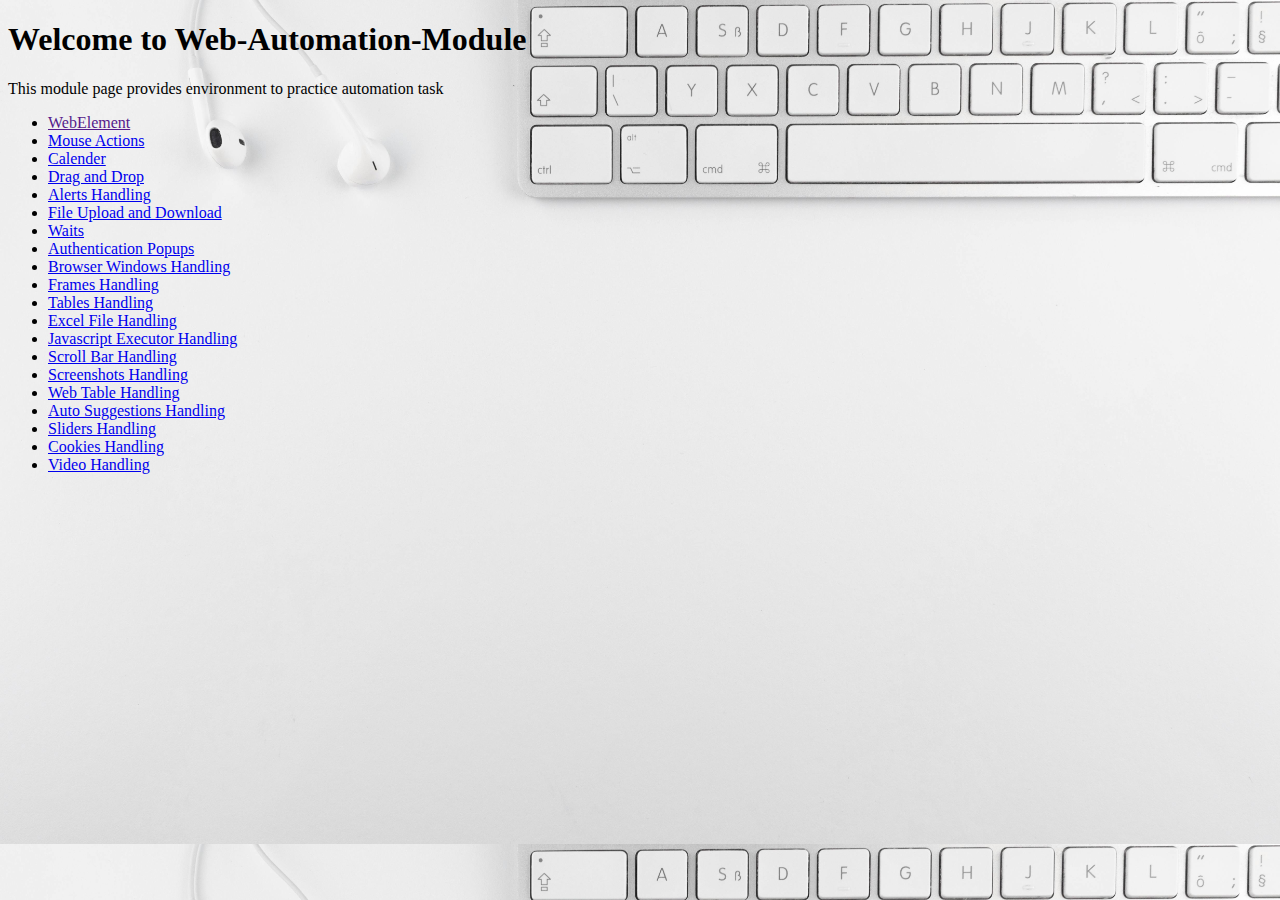
<file: index.html>
<!DOCTYPE html>
<html lang="en">
<head>
    <meta charset="UTF-8">
    <meta name="viewport" content="width=device-width, initial-scale=1.0">
    <title>Web-Automation-Module</title>
    <link rel="stylesheet" href="style.css">
</head>
<body>
    <h1>Welcome to Web-Automation-Module</h1>
    <p>This module page provides environment to practice automation task</p>
    <ul>
        <li><a href="">WebElement</a></li>
        <li><a href="./02_MouseActions/MouseActions.html">Mouse Actions</a></li>
        <li><a href="/03_Calender/index.html">Calender</a></li>
        <li><a href="./04_DragAndDrop/DragAndDrop.html">Drag and Drop</a></li>
        <li><a href="./05_AlertsHandling/AlertsHandling.html">Alerts Handling</a></li>
        <li><a href="./06_FileUploadAndDownload/FileUploadAndDownload.html">File Upload and Download</a></li>
        <li><a href="./07_Waits/Waits.html">Waits</a></li>
        <li><a href="./08_AuthenticationPopups/AuthenticationPopups.html">Authentication Popups</a></li>
        <li><a href="./09_BrowserWindowsHandling/BrowserWindowsHandling.html">Browser Windows Handling</a></li>
        <li><a href="./10_FramesHandling/FramesHandling.html">Frames Handling</a></li>
        <li><a href="./11_TablesHandling/TablesHandling.html">Tables Handling</a></li>
        <li><a href="./12_ExcelFileHandling/ExcelFileHandling.html">Excel File Handling</a></li>
        <li><a href="./13_JavascriptExecutorHandling/JavascriptExecutorHandling.html">Javascript Executor Handling</a></li>
        <li><a href="./14_ScrollBarHandling/ScrollBarHandling.html">Scroll Bar Handling</a></li>
        <li><a href="./15_ScreenshotsHandling/ScreenshotsHandling.html">Screenshots Handling</a></li>
        <li><a href="./16_WebTableHandling/WebTableHandling.html">Web Table Handling</a></li>
        <li><a href="./17_AutoSuggestionsHandling/AutoSuggestionsHandling.html">Auto Suggestions Handling</a></li>
        <li><a href="./18_SlidersHandling/SlidersHandling.html">Sliders Handling</a></li>
        <li><a href="./19_CookiesHandling/CookiesHandling.html">Cookies Handling</a></li>
        <li><a href="./20_VideoHandling/VideoHandling.html">Video Handling</a></li>

       

    </ul>
    
</body>
</html>
</file>
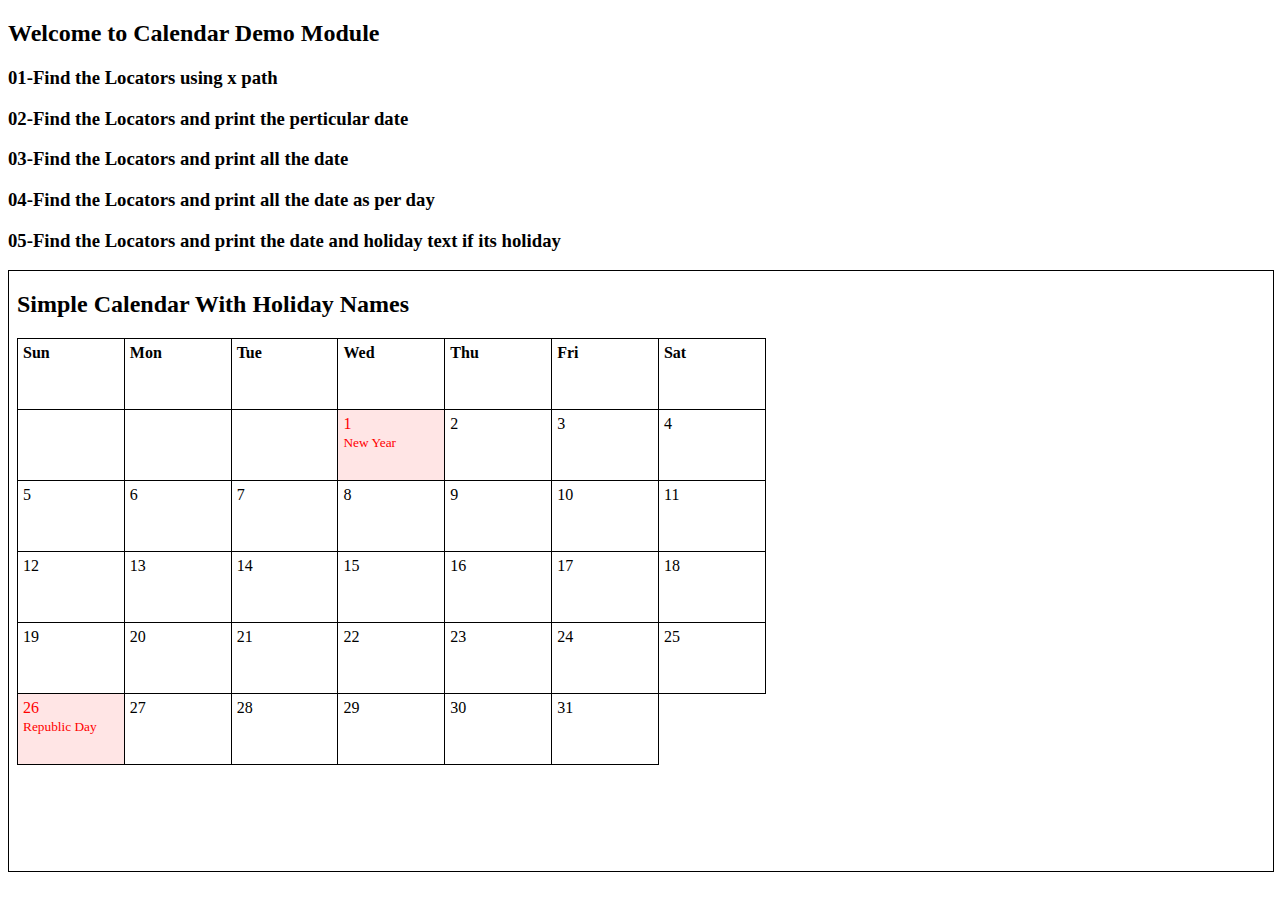
<file: 03_Calender/index.html>
<!DOCTYPE html>
<html>
<head>
    <title>Calendar in iFrame</title>
</head>
<body>

<h2>Welcome to  Calendar Demo Module</h2>
<h3>01-Find the Locators using x path</h3>
<h3>02-Find the Locators and print the perticular date</h3>
<h3>03-Find the Locators and print  all the date</h3>
<h3>04-Find the Locators and print  all the date as per day</h3>
<h3>05-Find the Locators and print the date  and holiday text if its holiday</h3>

<iframe src="/03_Calender/calender.html" width="100%" height="600" style="border:1px solid #000;"></iframe>

</body>
</html>
</file>
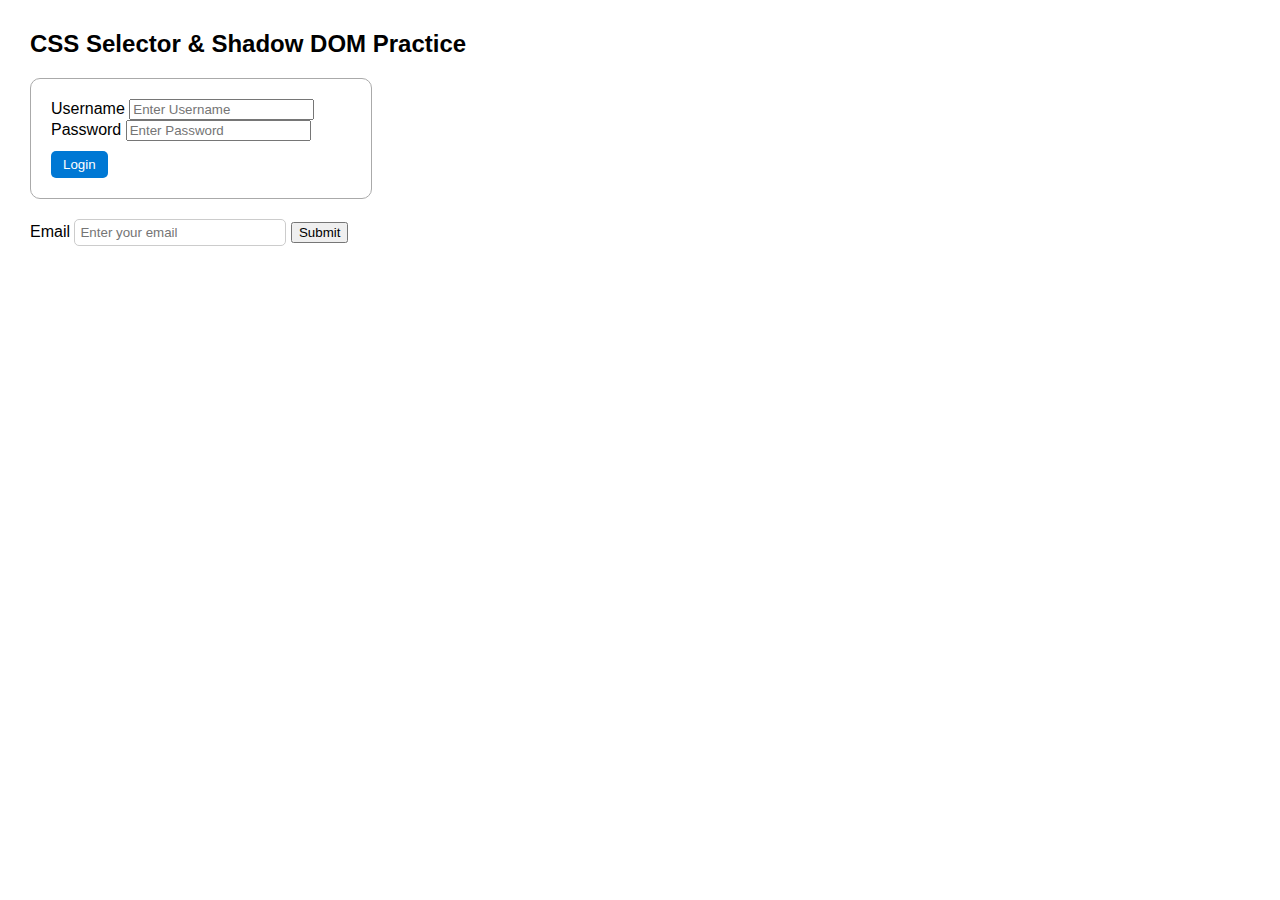
<file: 00_CSSPath/cssPath.html>
<!DOCTYPE html>
<html lang="en">
<head>
  <meta charset="UTF-8">
  <title>CSS Path Practice</title>
  <style>
    body { font-family: Arial; margin: 30px; }
    .login-section { width: 300px; padding: 20px; border: 1px solid #aaa; border-radius: 10px; }
    .shadow-container { margin-top: 20px; }
    button { margin-top: 10px; padding: 6px 12px; background: #0078d4; color: white; border: none; border-radius: 5px; }
  </style>
</head>
<body>
  <h2>CSS Selector & Shadow DOM Practice</h2>

  <div class="login-section">
    <form id="loginForm">
      <label for="username">Username</label>
      <input type="text" id="username" placeholder="Enter Username" class="input-field">

      <label for="password">Password</label>
      <input type="password" id="password" placeholder="Enter Password" class="input-field">

      <button type="submit" class="login-btn">Login</button>
    </form>
  </div>

  <!-- Shadow DOM Example -->
  <div class="shadow-container" id="shadow-host"></div>

  <script>
    // Attach Shadow DOM (open)
    const host = document.querySelector("#shadow-host");
    const shadowRoot = host.attachShadow({ mode: "open" });

    shadowRoot.innerHTML = `
      <style>
        input { border: 1px solid #ccc; border-radius: 5px; padding: 5px; width: 200px; }
      </style>
      <div class="shadow-login">
        <label>Email</label>
        <input type="text" placeholder="Enter your email" class="email-field">
        <button class="shadow-btn">Submit</button>
      </div>
    `;
  </script>
</body>
</html>
</file>
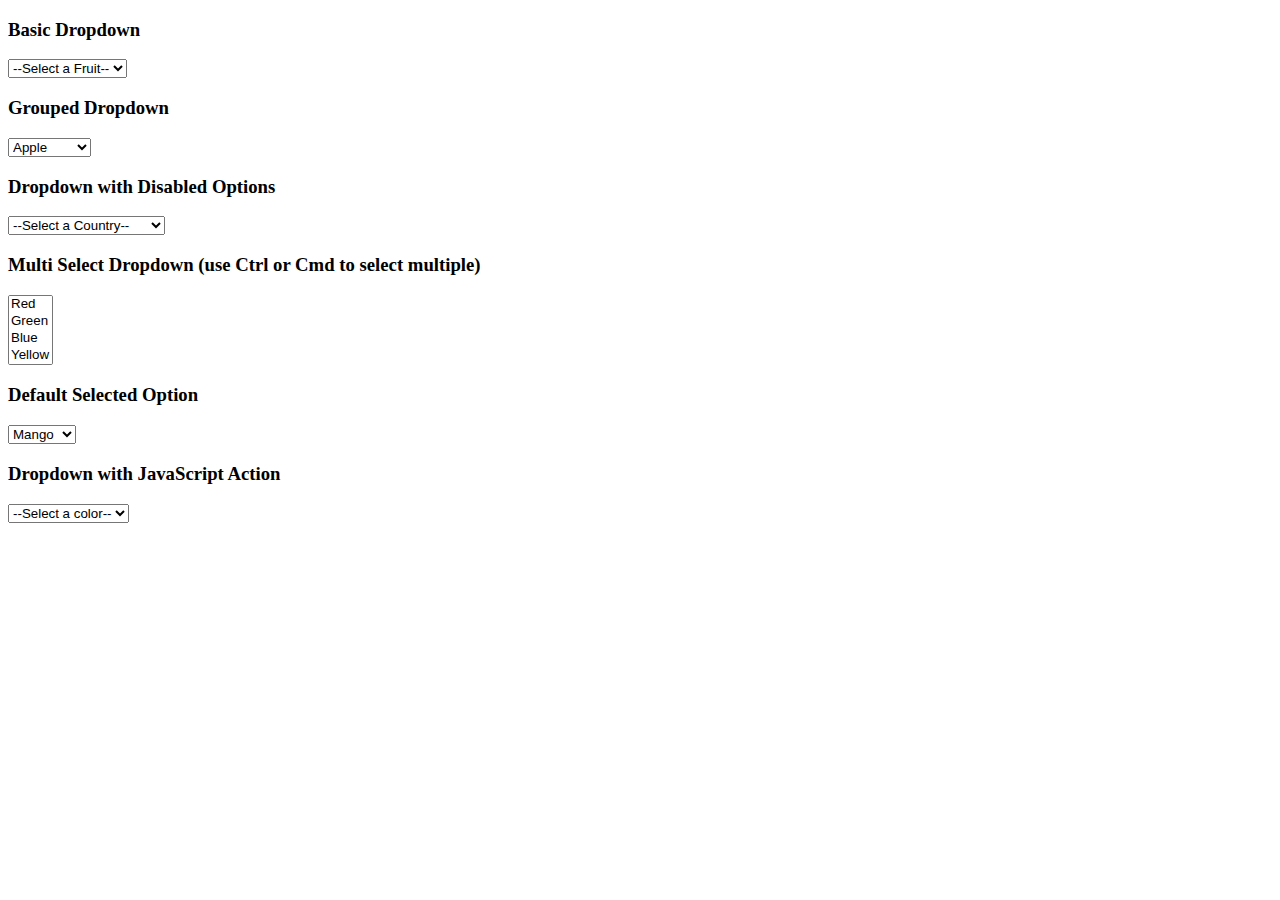
<file: 00_dropdown/dropdown.html>
<!DOCTYPE html>
<html lang="en">
<head>
    <meta charset="UTF-8">
    <meta name="viewport" content="width=device-width, initial-scale=1.0">
    <title>Document</title>
</head>
<body>
     <h3>Basic Dropdown</h3>
  <select>
    <option value="">--Select a Fruit--</option>
    <option value="apple">Apple</option>
    <option value="banana">Banana</option>
    <option value="mango">Mango</option>
  </select>

   <h3>Grouped Dropdown</h3>
  <select>
    <optgroup label="Fruits">
      <option>Apple</option>
      <option>Mango</option>
      <option>Banana</option>
    </optgroup>
    <optgroup label="Vegetables">
      <option>Carrot</option>
      <option>Tomato</option>
      <option>Potato</option>
    </optgroup>
  </select>

   <h3>Dropdown with Disabled Options</h3>
    <select>
        <option value="">--Select a Country--</option>
        <option value="usa">USA</option>
        <option value="canada" disabled>Canada (Unavailable)</option>
        <option value="uk">UK</option>
        <option value="australia" disabled>Australia (Unavailable)</option>
    </select>

     <h3>Multi Select Dropdown (use Ctrl or Cmd to select multiple)</h3>
    <select multiple>
        <option value="red">Red</option>
        <option value="green">Green</option>
        <option value="blue">Blue</option>
        <option value="yellow">Yellow</option>
        <option value="purple">Purple</option>  
    </select>
     <h3>Default Selected Option</h3>
  <select>
    <option>Apple</option>
    <option selected>Mango</option>
    <option>Banana</option>
  </select>

   <h3>Dropdown with JavaScript Action</h3>
  <select id="myDropdown" onchange="showSelection()">
    <option value="">--Select a color--</option>
    <option value="red">Red</option>
    <option value="green">Green</option>
    <option value="blue">Blue</option>
  </select>
</body>
</html>
</file>
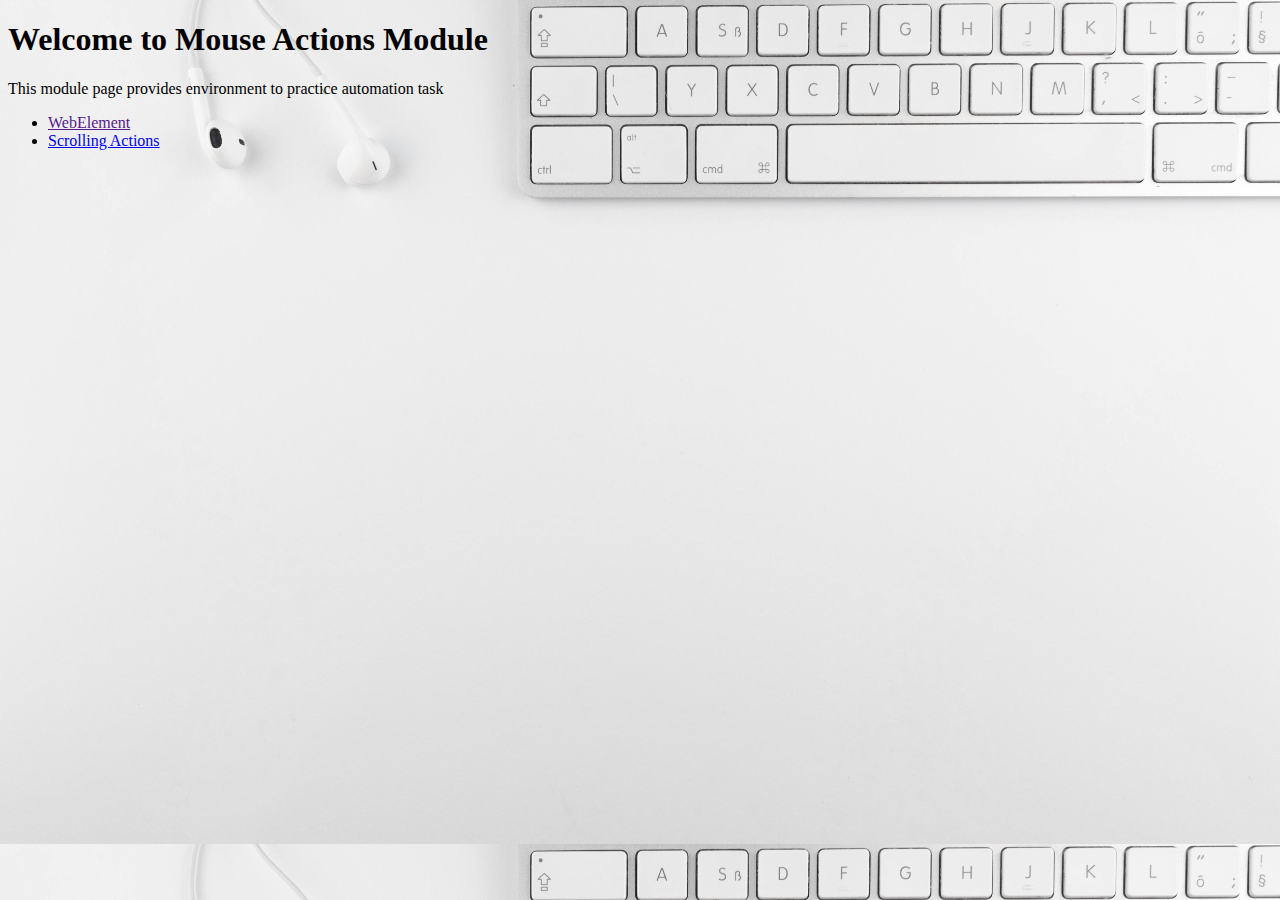
<file: 02_MouseActions/MouseActions.html>
<!DOCTYPE html>
<html lang="en">
<head>
    <meta charset="UTF-8">
    <meta name="viewport" content="width=device-width, initial-scale=1.0">
    <title>Mouse Actions</title>
    <link rel="stylesheet" href="MouseActions.css">
</head>
<body>
    <h1>Welcome to Mouse Actions Module</h1>
    <p>This module page provides environment to practice automation task</p>
    <ul>
        <li><a href="">WebElement</a></li>
        <li><a href="/02_MouseActions/Scrolling/BasicScroll.html">Scrolling Actions</a></li>
       

    </ul>
    
</body>
</html>
</file>
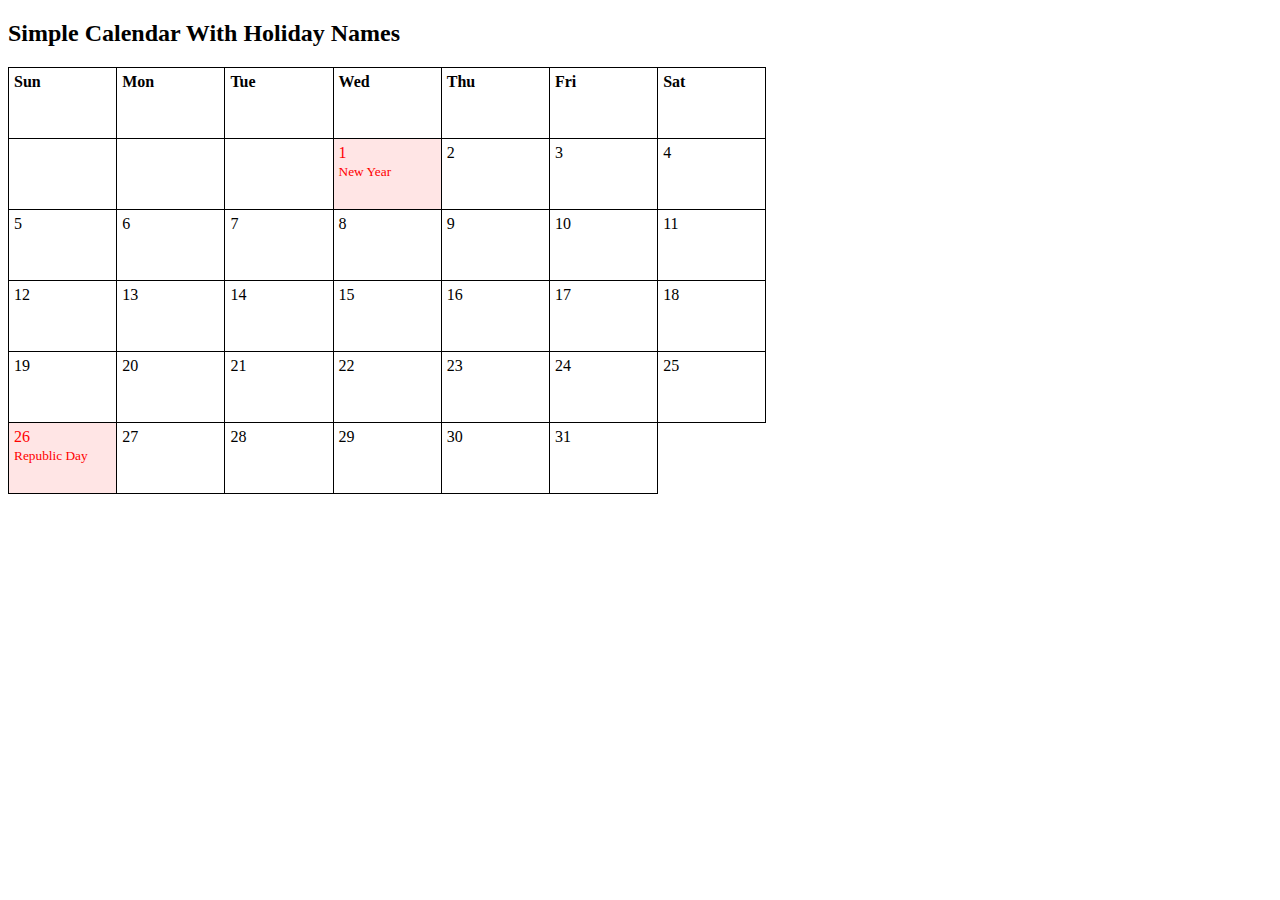
<file: 03_Calender/calender.html>
<!DOCTYPE html>
<html>
<head>
    <title>Simple Calendar With Holidays</title>

    <style>
        table {
            border-collapse: collapse;
            width: 60%;
        }

        td, th {
            border: 1px solid #000;
            width: 80px;
            height: 60px;
            padding: 5px;
            vertical-align: top;
            text-align: left;
        }

        .holiday {
            background-color: #ffe5e5;
            color: red;
        }
    </style>
</head>
<body>

<h2>Simple Calendar With Holiday Names</h2>

<table id="calendar"></table>

<script>
    // Simple holiday list
    const holidays = {
        "2025-01-01": "New Year",
        "2025-01-26": "Republic Day",
        "2025-03-14": "Holi"
    };

    // Year & Month (change if needed)
    let year = 2025;
    let month = 0; // 0 = January

    function createCalendar() {
        let table = document.getElementById("calendar");

        // Week day header
        table.innerHTML = `
            <tr>
                <th>Sun</th><th>Mon</th><th>Tue</th>
                <th>Wed</th><th>Thu</th><th>Fri</th><th>Sat</th>
            </tr>
        `;

        let firstDay = new Date(year, month, 1).getDay();
        let totalDays = new Date(year, month + 1, 0).getDate();

        let row = "<tr>";

        // Blank cells before 1st day
        for (let i = 0; i < firstDay; i++) {
            row += "<td></td>";
        }

        // Add days
        for (let day = 1; day <= totalDays; day++) {

            let dateKey = `${year}-${String(month+1).padStart(2,'0')}-${String(day).padStart(2,'0')}`;
            let holidayName = holidays[dateKey];

            if (holidayName) {
                row += `<td class="holiday">${day}<br><small>${holidayName}</small></td>`;
            } else {
                row += `<td>${day}</td>`;
            }

            if ((day + firstDay) % 7 === 0) {
                row += "</tr><tr>";
            }
        }

        row += "</tr>";
        table.innerHTML += row;
    }

    createCalendar();
</script>

</body>
</html>
</file>
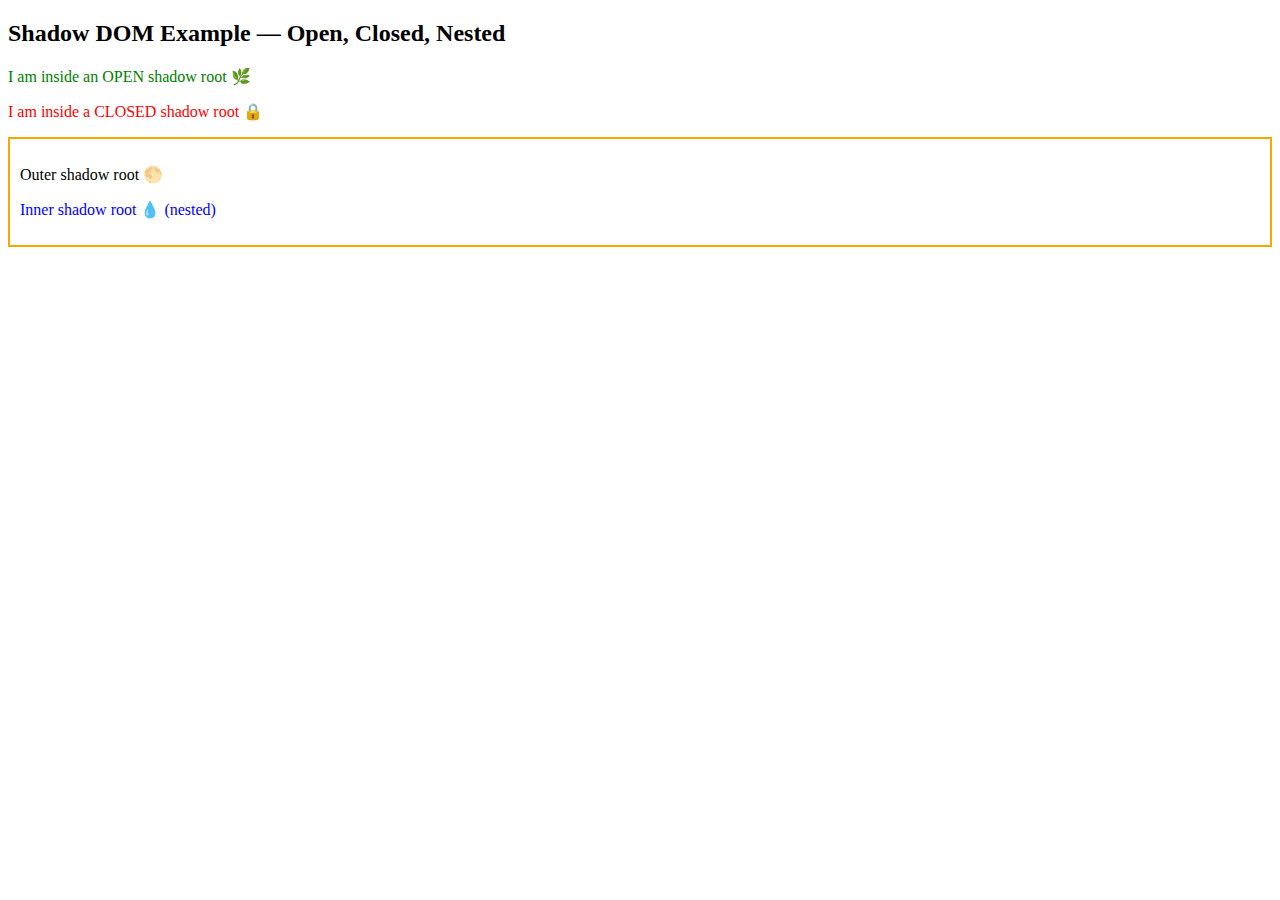
<file: 03_ShadowElements/ShadowElement.html>
<!DOCTYPE html>
<html lang="en">
<head>
  <meta charset="UTF-8">
  <title>Shadow DOM Example</title>
</head>
<body>
  <h2>Shadow DOM Example — Open, Closed, Nested</h2>

  <!-- Shadow Hosts -->
  <div id="openHost"></div>
  <div id="closedHost"></div>
  <div id="nestedHost"></div>

  <script>
    // 🟢 OPEN SHADOW ROOT
    const openHost = document.getElementById('openHost');
    const openShadow = openHost.attachShadow({ mode: 'open' }); // mode = open
    openShadow.innerHTML = `
      <style>p { color: green; }</style>
      <p id="openText">I am inside an OPEN shadow root 🌿</p>
    `;

    // 🔴 CLOSED SHADOW ROOT
    const closedHost = document.getElementById('closedHost');
    const closedShadow = closedHost.attachShadow({ mode: 'closed' }); // mode = closed
    closedShadow.innerHTML = `
      <style>p { color: red; }</style>
      <p>I am inside a CLOSED shadow root 🔒</p>
    `;

    // 🟡 NESTED SHADOW ROOT
    const nestedHost = document.getElementById('nestedHost');
    const outerShadow = nestedHost.attachShadow({ mode: 'open' });
    outerShadow.innerHTML = `
      <style>div { border: 2px solid orange; padding: 10px; }</style>
      <div>
        <p>Outer shadow root 🌕</p>
        <span id="innerHost"></span>
      </div>
    `;

    // Inner host inside the outer shadow root
    const innerHost = outerShadow.querySelector('#innerHost');
    const innerShadow = innerHost.attachShadow({ mode: 'open' });
    innerShadow.innerHTML = `
      <style>p { color: blue; }</style>
      <p id="innerText">Inner shadow root 💧 (nested)</p>
    `;
  </script>
</body>
</html>
</file>
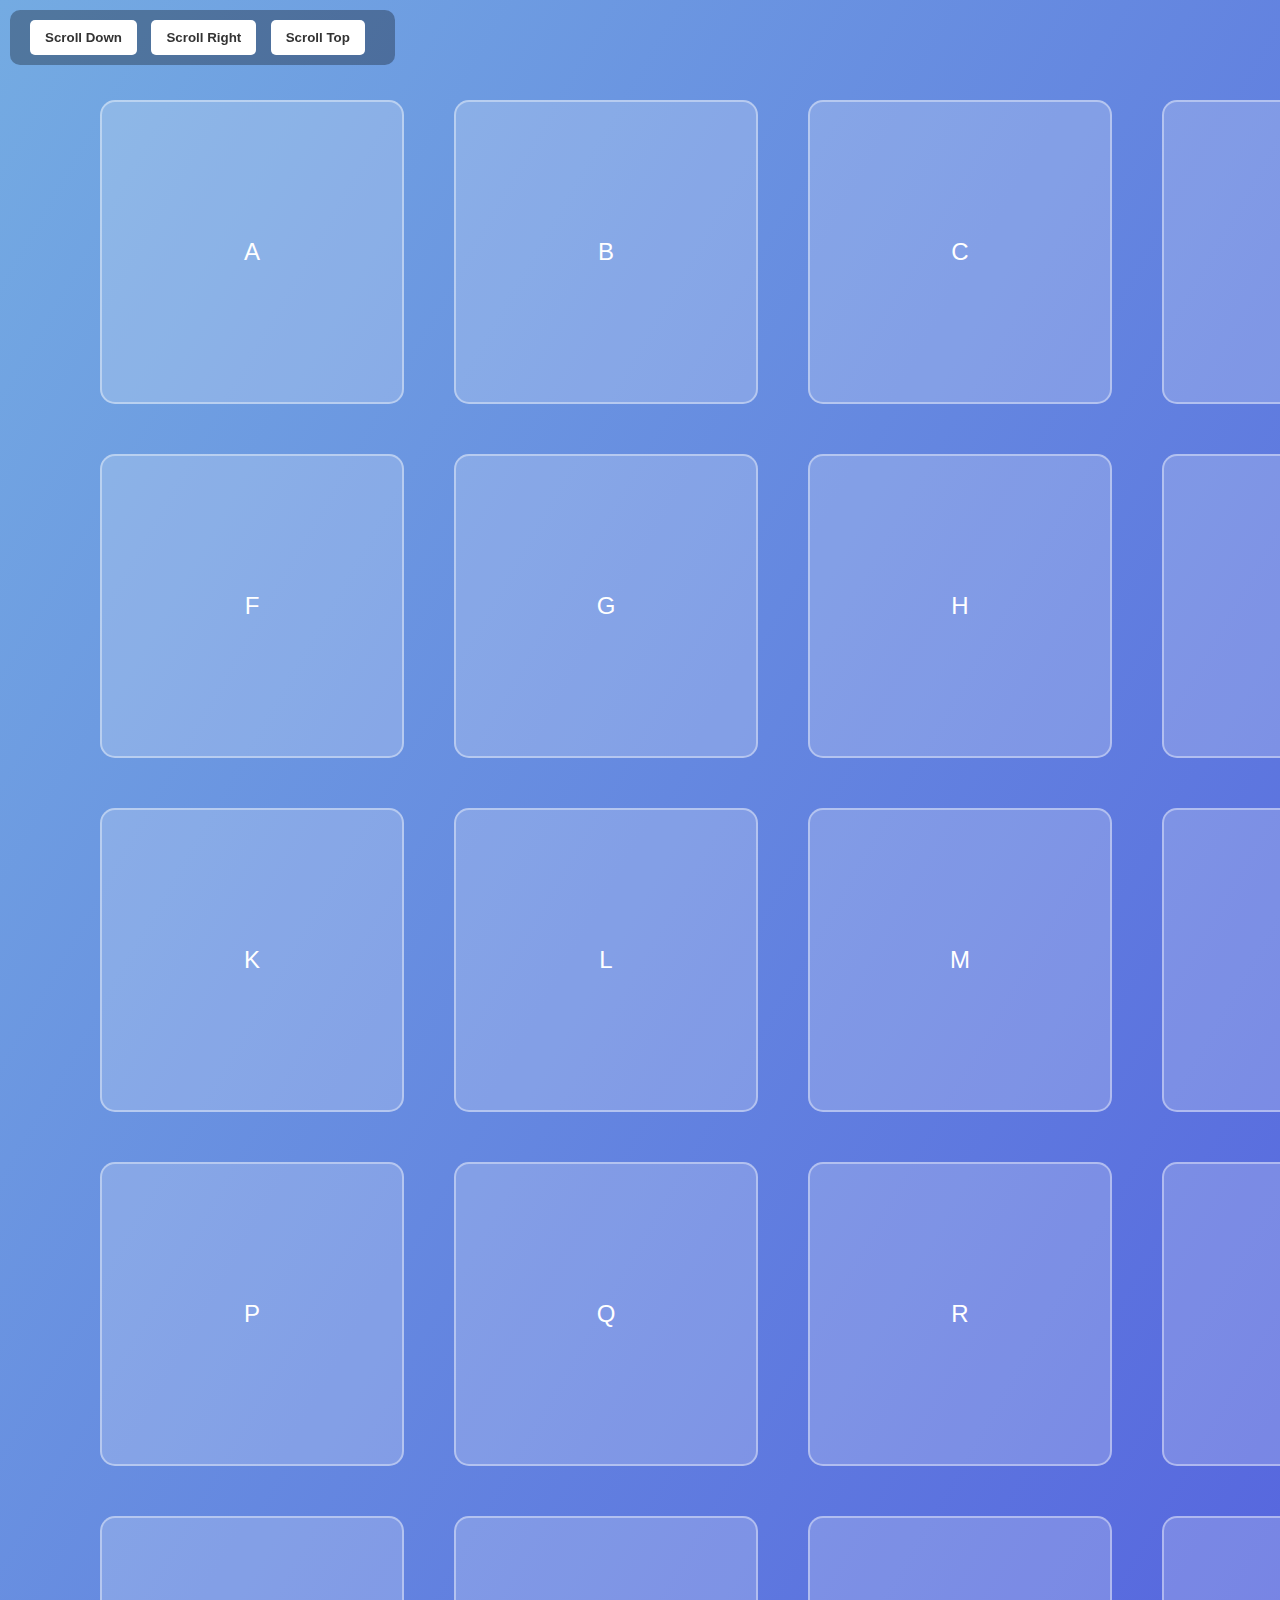
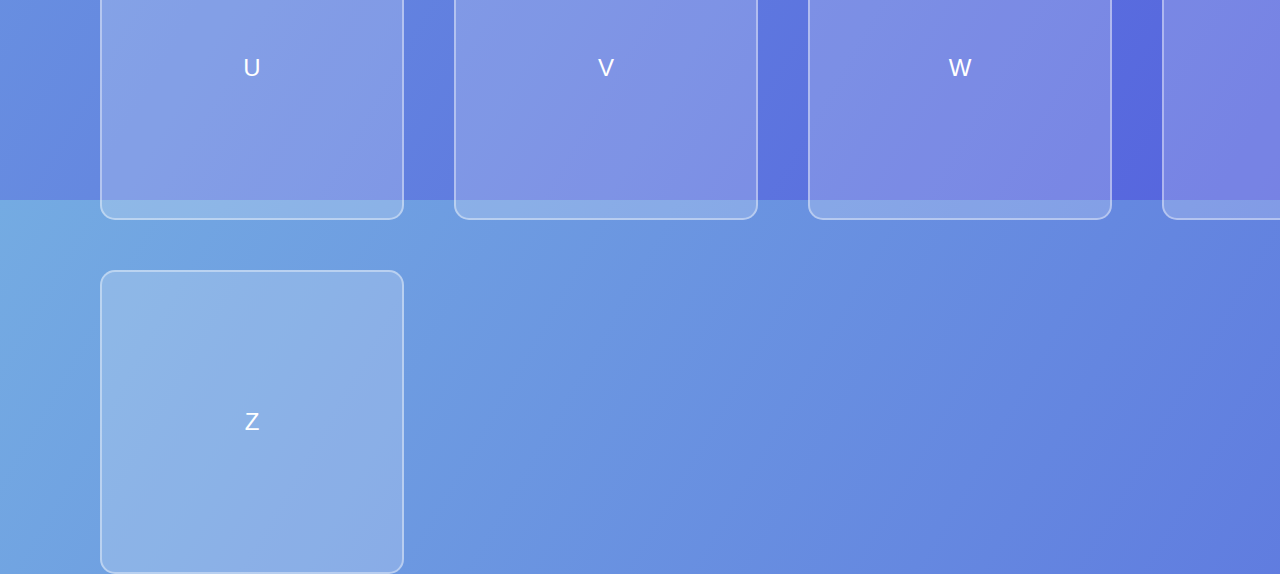
<file: 02_MouseActions/Scrolling/BasicScroll.html>
<!DOCTYPE html>
<html lang="en">
<head>
  <meta charset="UTF-8">
  <meta name="viewport" content="width=device-width, initial-scale=1.0">
  <title>Body Scroll Demo</title>
  <style>
    body {
      margin: 0;
      padding: 0;
      background: linear-gradient(120deg, #74ABE2, #5563DE);
      height: 200vh; /* Make page taller for vertical scroll */
      width: 200vw; /* Make page wider for horizontal scroll */
      overflow: auto;
      scroll-behavior: smooth; /* Smooth scrolling */
      font-family: 'Segoe UI', sans-serif;
      color: #fff;
    }

    header {
      position: fixed;
      top: 10px;
      left: 10px;
      background: rgba(0, 0, 0, 0.3);
      padding: 10px 20px;
      border-radius: 10px;
      z-index: 10;
    }

    .content {
      position: absolute;
      top: 100px;
      left: 100px;
      width: 150vw;
      height: 150vh;
      display: flex;
      flex-wrap: wrap;
      gap: 50px;
    }

    .box {
      width: 300px;
      height: 300px;
      background: rgba(255, 255, 255, 0.2);
      border: 2px solid rgba(255, 255, 255, 0.4);
      border-radius: 15px;
      display: flex;
      align-items: center;
      justify-content: center;
      font-size: 24px;
      transition: transform 0.3s;
    }

    .box:hover {
      transform: scale(1.1);
      background: rgba(255, 255, 255, 0.4);
    }

    footer {
      position: absolute;
      bottom: 50px;
      left: 200vw;
      transform: translateX(-100%);
      font-size: 20px;
      background: rgba(0, 0, 0, 0.3);
      padding: 15px 30px;
      border-radius: 10px;
    }

    button {
      margin-right: 10px;
      padding: 10px 15px;
      background: #fff;
      color: #333;
      border: none;
      border-radius: 5px;
      cursor: pointer;
      font-weight: 600;
    }

    button:hover {
      background: #ffeb3b;
    }
  </style>
</head>
<body>
  <header>
    <button onclick="scrollVertical()">Scroll Down</button>
    <button onclick="scrollHorizontal()">Scroll Right</button>
    <button onclick="scrollTopPage()">Scroll Top</button>
  </header>

  <div class="content">
    <div class="box">A</div>
    <div class="box">B</div>
    <div class="box">C</div>
    <div class="box">D</div>
    <div class="box">E</div>
    <div class="box">F</div>
    <div class="box">G</div>
    <div class="box">H</div>
    <div class="box">I</div>
    <div class="box">J</div>
    <div class="box">K</div>
    <div class="box">L</div>
    <div class="box">M</div>
    <div class="box">N</div>
    <div class="box">O</div>
    <div class="box">P</div>
    <div class="box">Q</div>
    <div class="box">R</div>
    <div class="box">S</div>
    <div class="box">T</div>
    <div class="box">U</div>
    <div class="box">V</div>
    <div class="box">W</div>
    <div class="box">X</div>
    <div class="box">Y</div>
    <div class="box">Z</div>
  </div>

  <footer>End of Page → Scroll to Reach Here</footer>

  <script>
    function scrollVertical() {
      window.scrollBy({
        top: 400,
        left: 0,
        behavior: 'smooth'
      });
    }

    function scrollHorizontal() {
      window.scrollBy({
        top: 0,
        left: 400,
        behavior: 'smooth'
      });
    }

    function scrollTopPage() {
      window.scrollTo({
        top: 0,
        left: 0,
        behavior: 'smooth'
      });
    }
  </script>
</body>
</html>
</file>
<file: style.css>
body{
    background-image: url(./assets/WhiteBGCwithPC.jpg);
    background-size: cover;
}
</file>
<file: 02_MouseActions/MouseActions.css>
body{
    background-image: url(/assets/WhiteBGCwithPC.jpg);
    background-size: cover;
}
</file>
